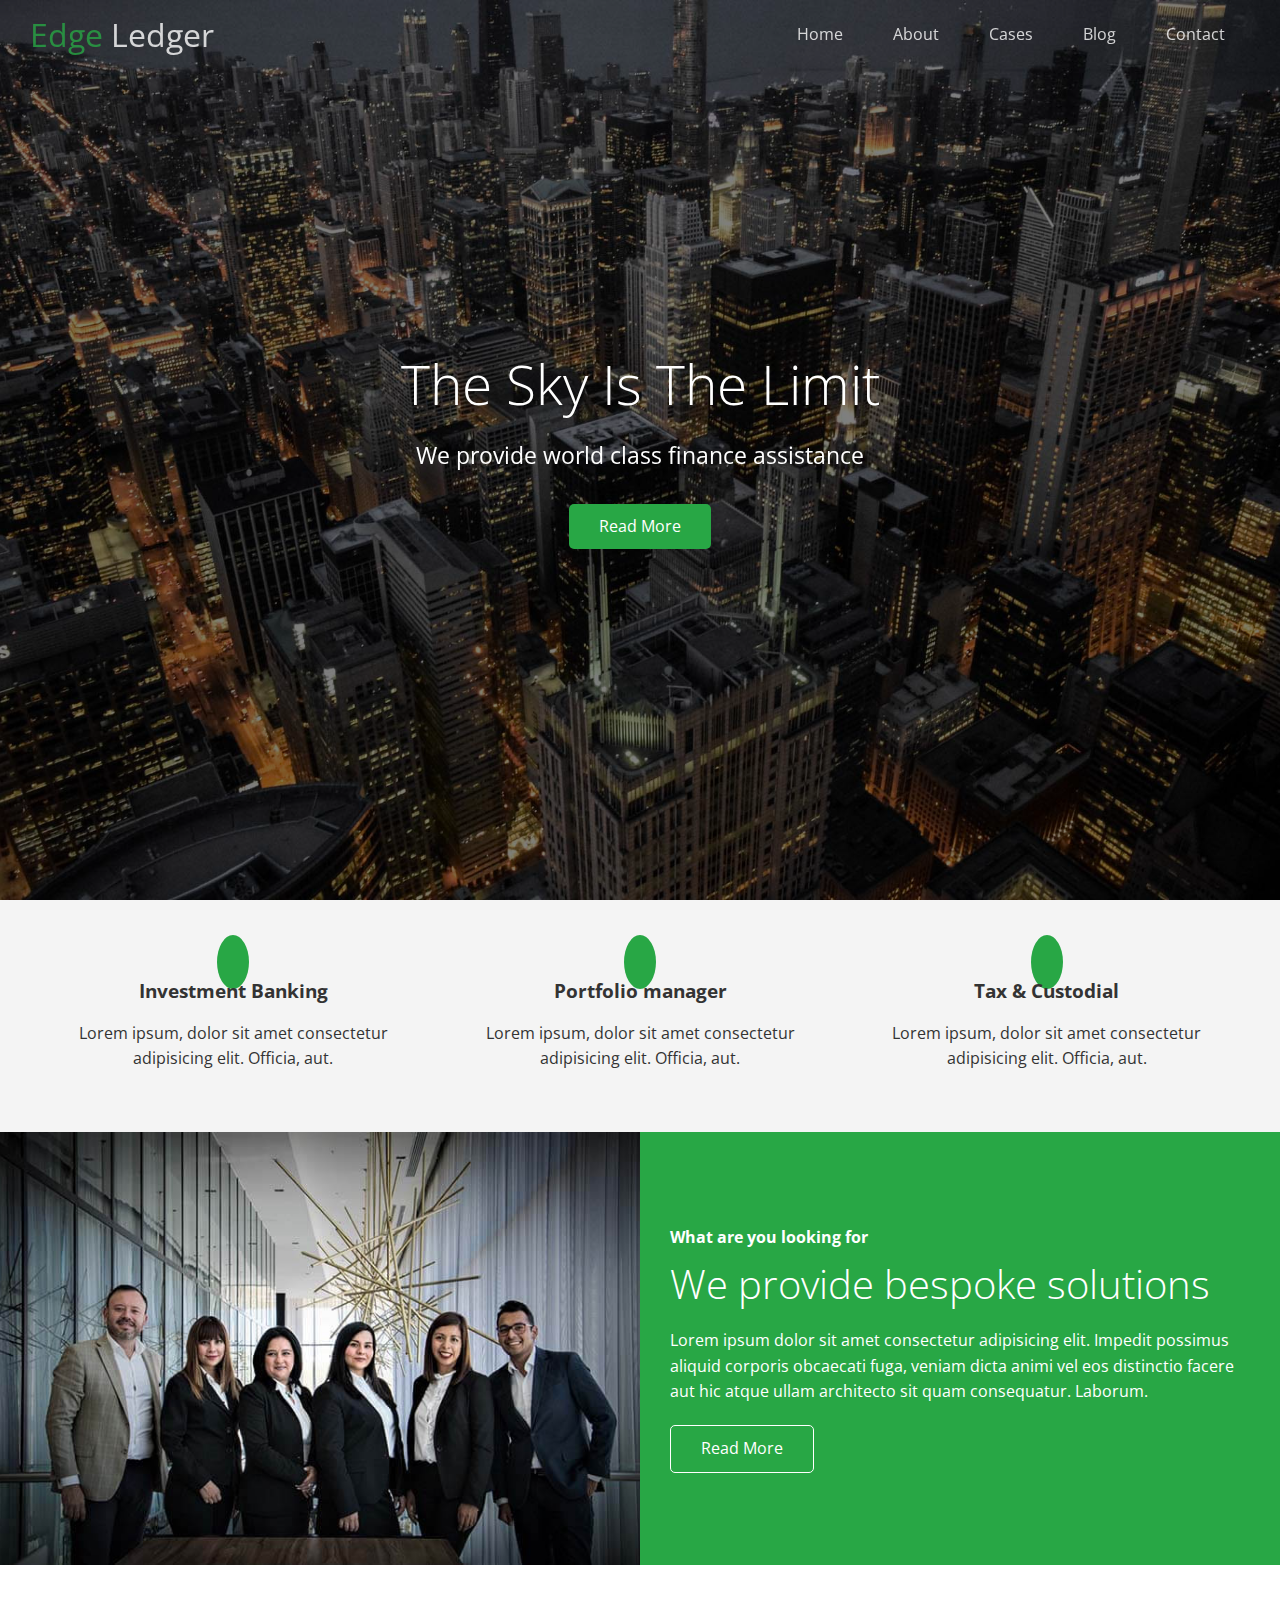
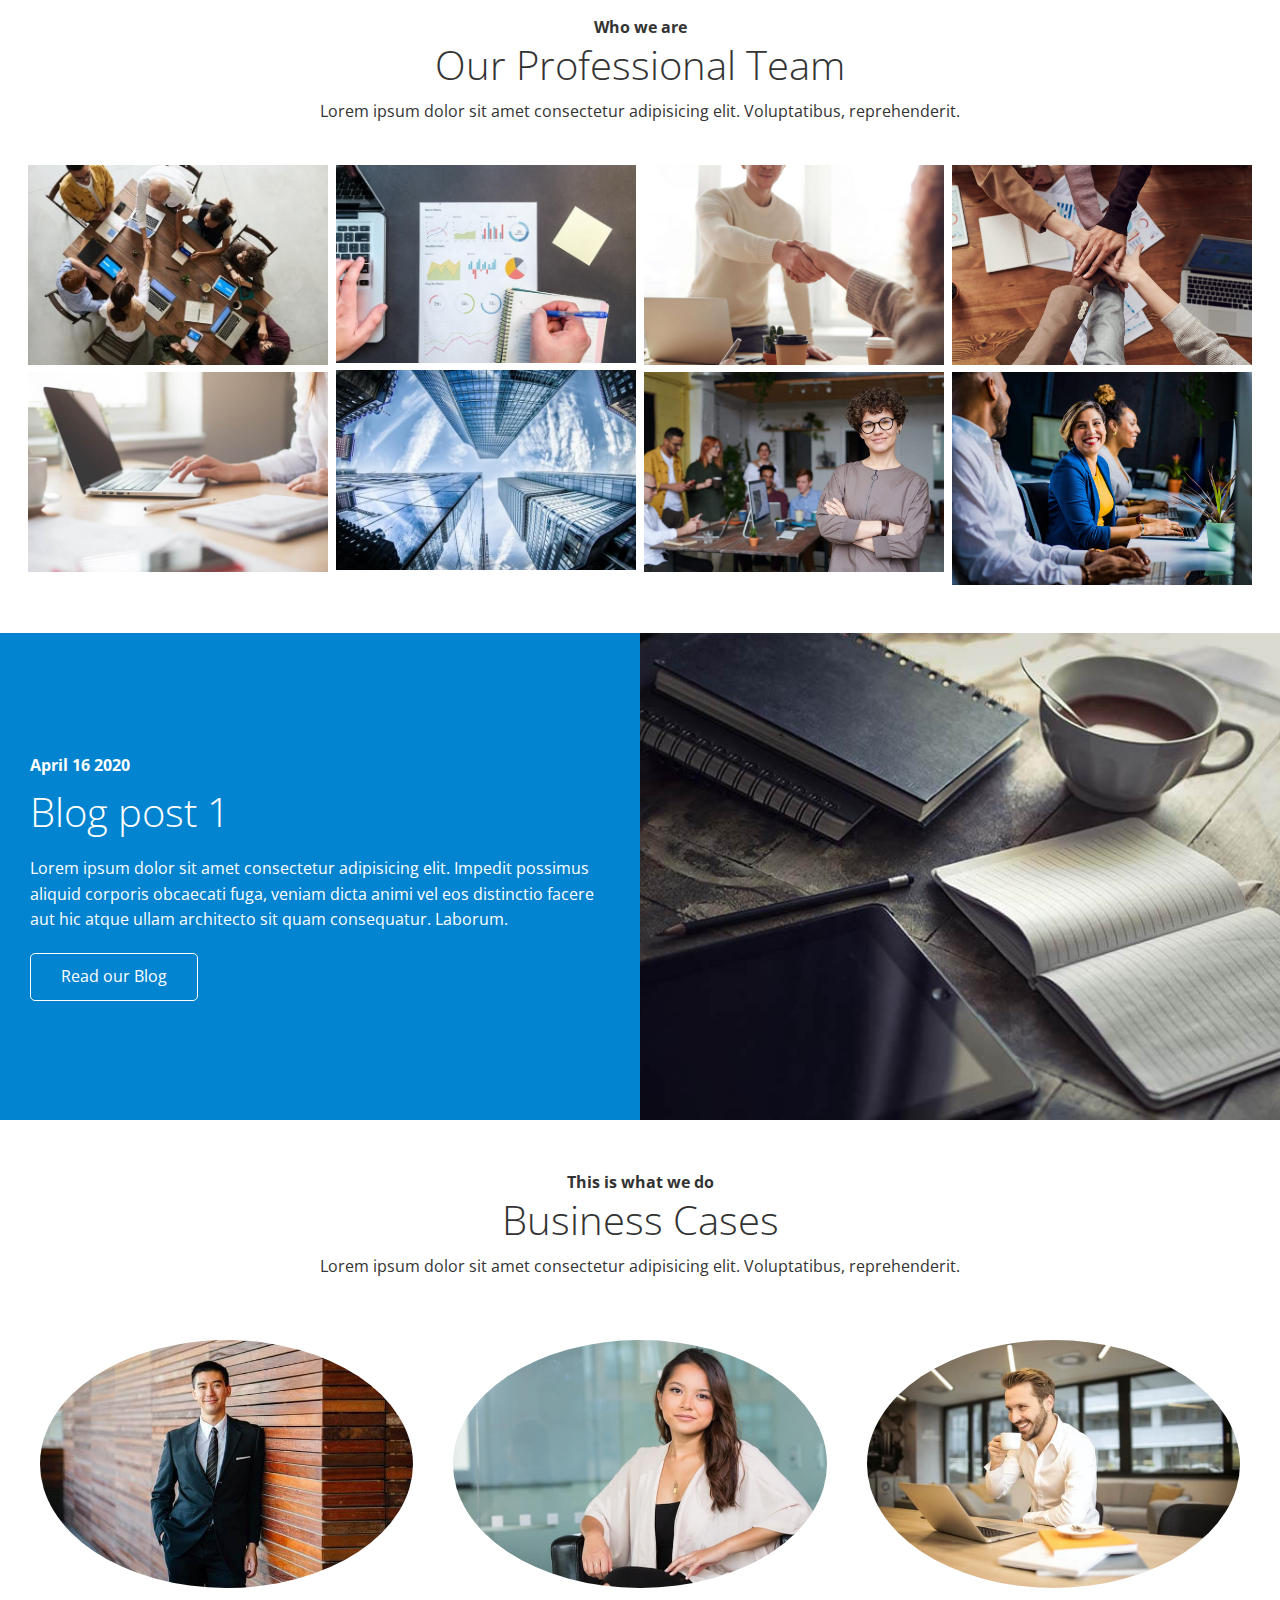
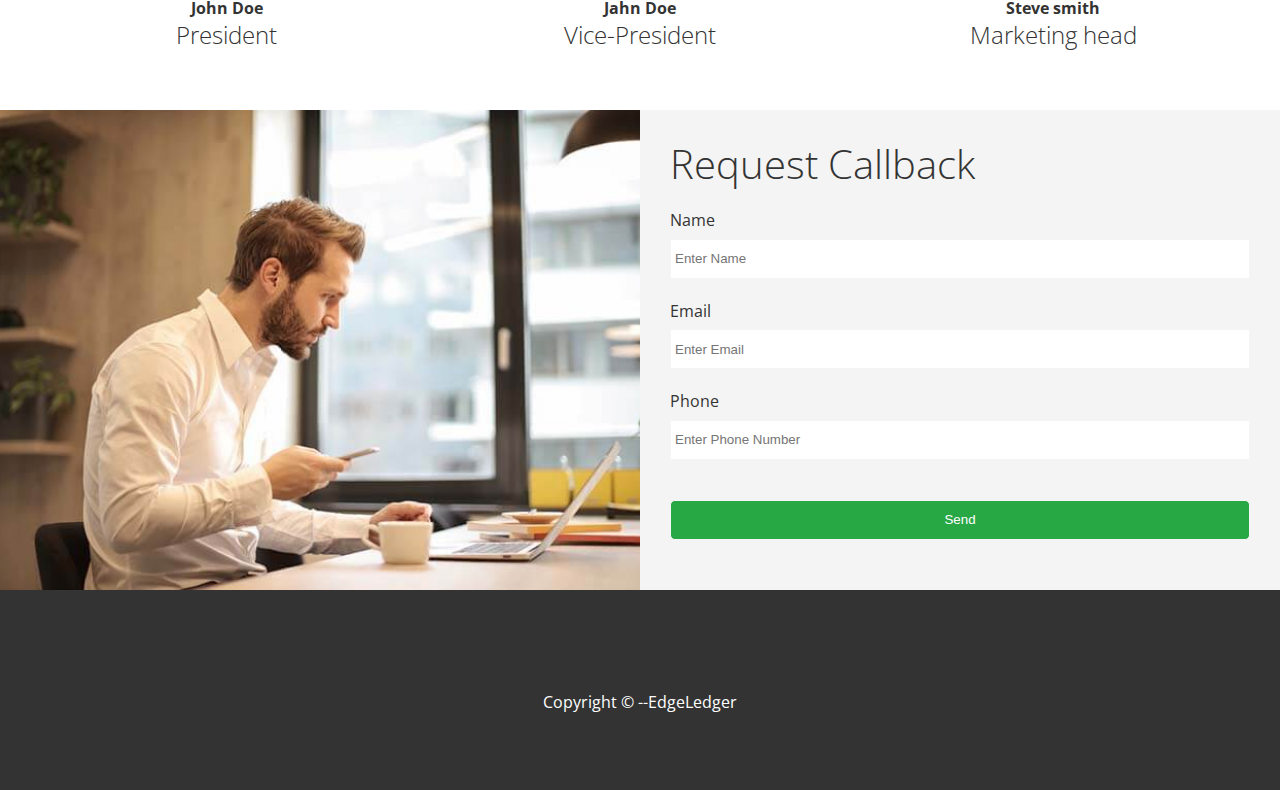
<file: index.html>
<!DOCTYPE html>
<html lang="en">
<head>
    <meta charset="UTF-8">
    <meta http-equiv="X-UA-Compatible" content="IE=edge">
    <meta name="viewport" content="width=device-width, initial-scale=1.0">
    <link rel="stylesheet" href="https://cdnjs.cloudflare.com/ajax/libs/font-awesome/5.15.3/css/all.min.css" integrity="sha512-iBBXm8fW90+nuLcSKlbmrPcLa0OT92xO1BIsZ+ywDWZCvqsWgccV3gFoRBv0z+8dLJgyAHIhR35VZc2oM/gI1w==" crossorigin="anonymous" />
    <link rel="stylesheet" href="css/utility.css">
    <link rel="stylesheet" href="css/style.css">
    <title>Welcome to EdgeLedger website</title>
</head>
<body id="home">

    <header class="hero">
        <div id="navbar" class="navbar top">
            <h1 class="logo">
                <span class="text-primary"><i class="fas fa-book-open"></i> Edge</span>
                Ledger
            </h1>
            <nav>
                <ul>
                    <li><a href="#home">Home</a></li>
                    <li><a href="#about">About</a></li>
                    <li><a href="#cases">Cases</a></li>
                    <li><a href="#blog">Blog</a></li>
                    <li><a href="#contact">Contact</a></li>
                </ul>
            </nav>
        </div>
        <div class="content">
            <h1>The Sky Is The Limit</h1>
            <p>We provide world class finance assistance</p>
            <a href="#abount" class="btn"> <i class="fas fa-chevron-right"></i> Read More </a>
        </div>
    </header>
    <main>
        <section id="about" class="icons bg-light">
            <div class="flex-items">
                <div class="">
                    <i class="fas fa-university fa-2x"></i>
                    <div>
                        <h3>Investment Banking</h3>
                        <p>Lorem ipsum, dolor sit amet consectetur adipisicing elit. Officia, aut.</p>
                    </div>
                </div>
                <div class="">
                    <i class="fas fa-book-reader fa-2x"></i>
                    <div>
                        <h3>Portfolio manager</h3>
                        <p>Lorem ipsum, dolor sit amet consectetur adipisicing elit. Officia, aut.</p>
                    </div>
                </div>
                <div class="">
                    <i class="fas fa-pencil-alt fa-2x"></i>
                    <div>
                        <h3>Tax & Custodial</h3>
                        <p>Lorem ipsum, dolor sit amet consectetur adipisicing elit. Officia, aut.</p>
                    </div>
                </div>
            </div>
        </section>

        <section class="solutions flex-columns">
            <div class="row">
                <div class="column">
                    <div class="column-1">
                        <img src="./image_resources/home/people.jpg" alt="">
                    </div>
                </div>
                <div class="column">
                    <div class="column-2 bg-primary">
                        <h4>What are you looking for</h4>
                        <h2>We provide bespoke solutions</h2>
                        <p>Lorem ipsum dolor sit amet consectetur adipisicing elit. Impedit possimus 
                            aliquid corporis obcaecati fuga, veniam dicta animi vel eos distinctio 
                            facere aut hic atque ullam architecto sit quam consequatur. Laborum.
                        </p>
                        <a href="#" class="btn btn-outline">
                            <i class="fas fa-chevron"></i>
                            Read More
                        </a>
                    </div>
                </div>
            </div>
        </section>

        <section id="cases" class="cases flex-grid section-padding">
            <header class="section-header">
                <h4>Who we are</h4>
                <h2>Our Professional Team</h2>
                <p>Lorem ipsum dolor sit amet consectetur adipisicing elit. 
                    Voluptatibus, reprehenderit.
                </p>
            </header>
            <div class="row">
                <div class="column">
                    <img src= "image_resources/cases/cases1.jpg" alt="">
                    <img src= "image_resources/cases/cases2.jpg" alt="">
                </div>
                <div class="column">
                    <img src= "image_resources/cases/cases3.jpg" alt="">
                    <img src= "image_resources/cases/cases4.jpg" alt="">
                </div>
                <div class="column">
                    <img src= "image_resources/cases/cases5.jpg" alt="">
                    <img src= "image_resources/cases/cases6.jpg" alt="">
                </div>
                <div class="column">
                    <img src= "image_resources/cases/cases7.jpg" alt="">
                    <img src= "image_resources/cases/cases8.jpg" alt="">
                </div>
            </div>
        </section>

        <section id="blogs" class="blogs flex-columns flex-reverse">
            <div class="row">
                <div class="column">
                    <div class="column-1">
                        <img src="./image_resources/home/blog.jpg" alt="">
                    </div>
                </div>
                <div class="column">
                    <div class="column-2 bg-secondary">
                        <h4>April 16 2020</h4>
                        <h2>Blog post 1</h2>
                        <p>Lorem ipsum dolor sit amet consectetur adipisicing elit. Impedit possimus 
                            aliquid corporis obcaecati fuga, veniam dicta animi vel eos distinctio 
                            facere aut hic atque ullam architecto sit quam consequatur. Laborum.
                        </p>
                        <a href="./blog.html" class="btn btn-outline">
                            <i class="fas fa-chevron"></i>
                            Read our Blog
                        </a>
                    </div>
                </div>
            </div>
        </section>
        <section id="team" class="team section-padding">
            <header class="section-header">
                <h4>This is what we do</h4>
                <h2>Business Cases</h2>
                <p>Lorem ipsum dolor sit amet consectetur adipisicing elit. 
                    Voluptatibus, reprehenderit.
                </p>
            </header>
            <div class="flex-items">
                <div>
                    <img src="./image_resources/team/person1.jpg" alt="">
                    <h4>John Doe</h4>
                    <h2>President</h2>
                </div>
                <div>
                    <img src="./image_resources/team/person2.jpg" alt="">
                    <h4>Jahn Doe</h4>
                    <h2>Vice-President</h2>
                </div>
                <div>
                    <img src="./image_resources/team/person3.jpg" alt="">
                    <h4>Steve smith</h4>
                    <h2>Marketing head</h2>
                </div>
            </div>
        </section>

        <section id="contact" class="contact flex-columns" >
            <div class="row">
                <div class="column">
                    <div class="column-1">
                        <img src="./image_resources/home/contact.jpg" alt="">
                    </div>
                </div>
                <div class="column">
                    <div class="column-2 bg-light">
                        <h2>Request Callback</h2>
                        <form action="" class="callback-form">
                            <div class="form-control">
                                <label for="name">Name</label>
                                <input type="text" name="name" id="name" placeholder="Enter Name">
                            </div>
                            <div class="form-control">
                                <label for="email">Email</label>
                                <input type="email" name="email" id="email" placeholder="Enter Email">
                            </div>
                            <div class="form-control">
                                <label for="name">Phone</label>
                                <input type="text" name="phone" id="phone" placeholder="Enter Phone Number">
                            </div>
                            <input type="submit" value="Send" id="submit" class="btn">
                        </form>
                    </div>
                </div>
            </div>
        </section>
    </main>
    <footer class="footer bg-dark">
        <div class="social">
            <a href="#" class="fab fa-facebook fa-2x"></a>
            <a href="#" class="fab fa-instagram fa-2x"></a>
            <a href="#" class="fab fa-twitter fa-2x"></a>
            <a href="#" class="fab fa-linkedin fa-2x"></a>
        </div>
        <p>Copyright &copy; --EdgeLedger</p>
    </footer>
    <script>
        const navbar = document.getElementById('navbar');
        let scrolled = false;
        window.onscroll = function () {
            if(window.pageYOffset > 100) {
                navbar.classList.remove('top');
                if(!scrolled) {
                    navbar.style.transform = 'translateY(-70px)';
                }
                setTimeout(function(){
                    navbar.style.transform = 'translateY(0)';
                },250);
            }
            else {
                navbar.classList.add('top');
            }
        }
    </script>
</body>
</html>
</file>
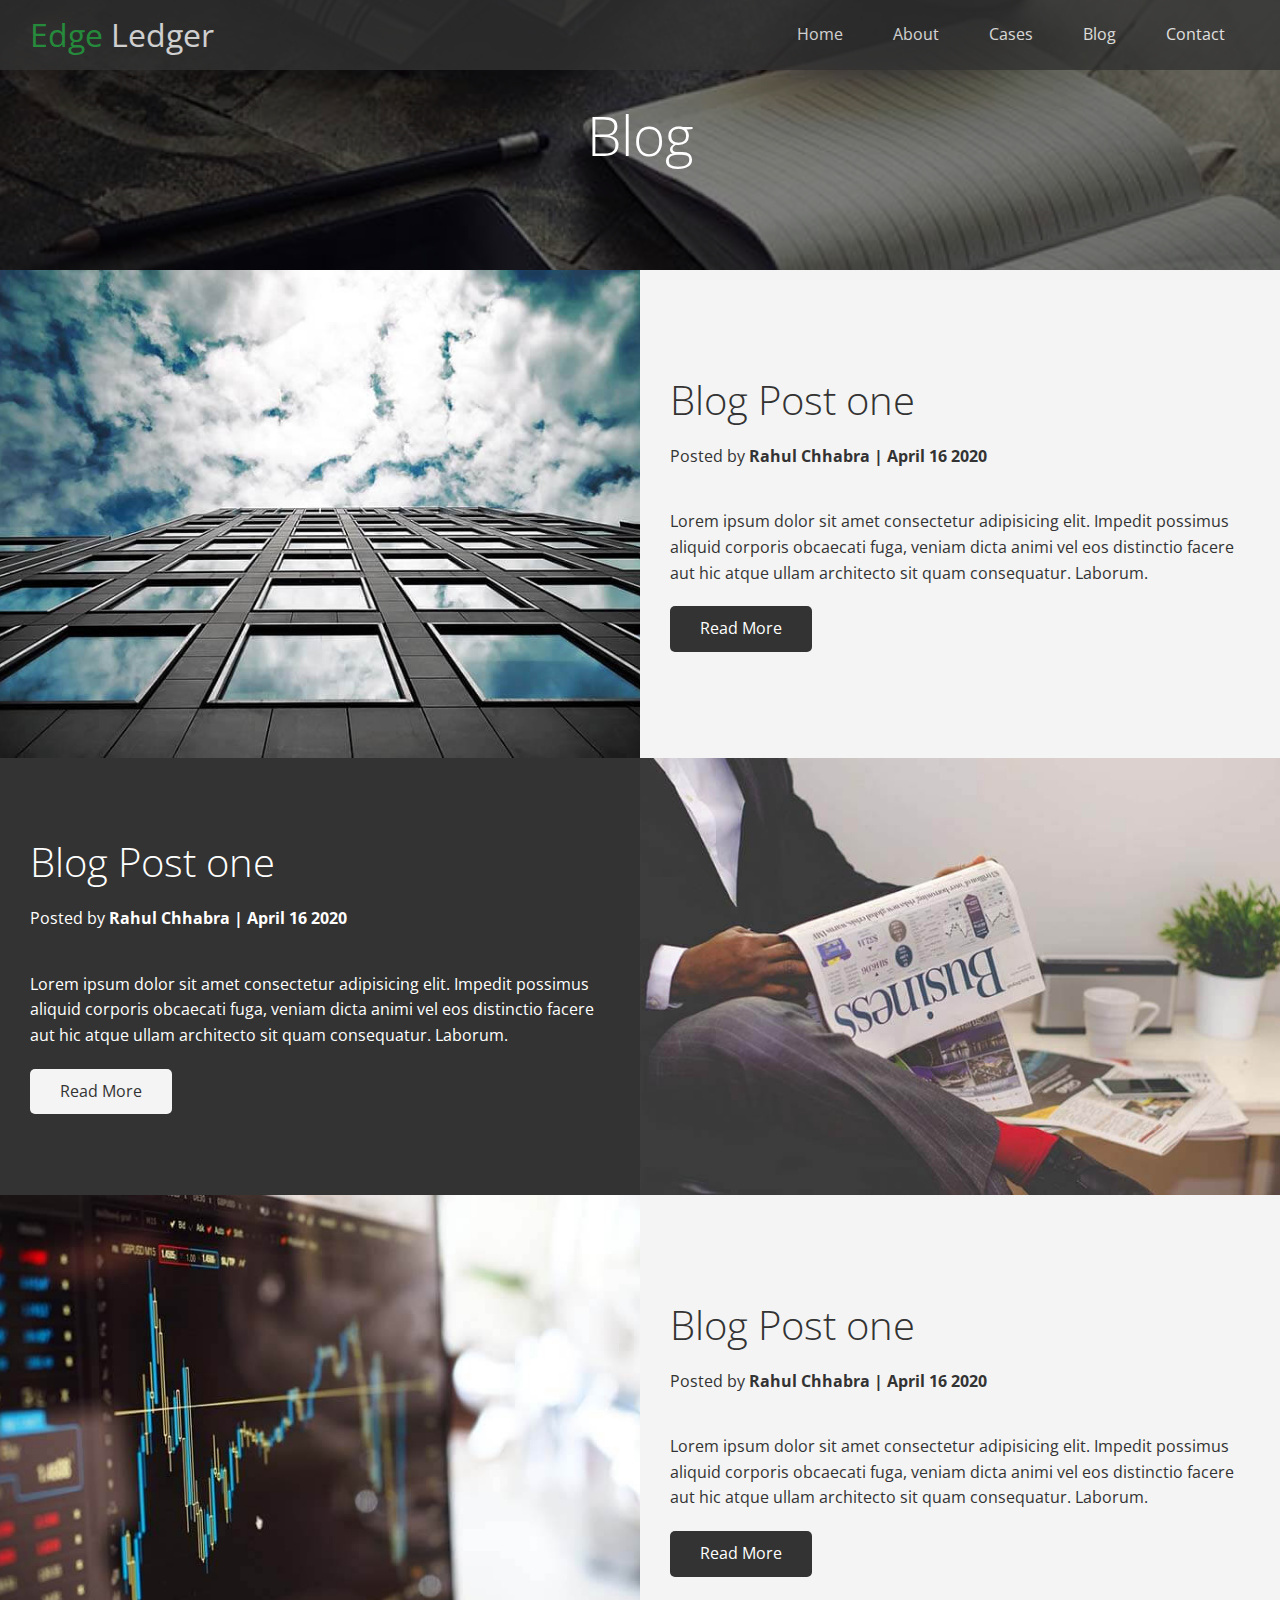
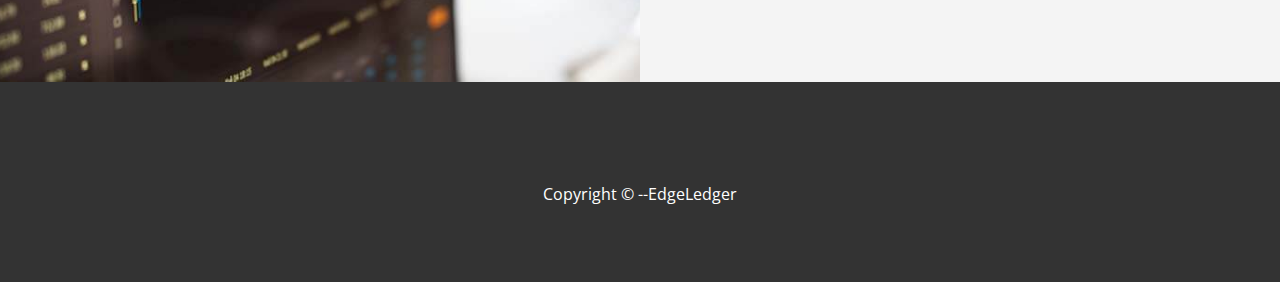
<file: blog.html>
<!DOCTYPE html>
<html lang="en">
<head>
    <meta charset="UTF-8">
    <meta http-equiv="X-UA-Compatible" content="IE=edge">
    <meta name="viewport" content="width=device-width, initial-scale=1.0">
    <link rel="stylesheet" href="https://cdnjs.cloudflare.com/ajax/libs/font-awesome/5.15.3/css/all.min.css" 
    integrity="sha512-iBBXm8fW90+nuLcSKlbmrPcLa0OT92xO1BIsZ+ywDWZCvqsWgccV3gFoRBv0z+8dLJgyAHIhR35VZc2oM/gI1w==" 
    crossorigin="anonymous" />
    <link rel="stylesheet" href="css/utility.css">
    <link rel="stylesheet" href="css/style.css">
    <title>Read Our Blog</title>
</head>
<body id="blog">
    <header class="hero blog">
        <div id="navbar" class="navbar">
            <h1 class="logo">
                <span class="text-primary"><i class="fas fa-book-open"></i> Edge</span>
                Ledger
            </h1>
            <nav>
                <ul>
                    <li><a href="index.html#home">Home</a></li>
                    <li><a href="index.html#about">About</a></li>
                    <li><a href="index.html#cases">Cases</a></li>
                    <li><a href="index.html#blog">Blog</a></li>
                    <li><a href="index.html#contact">Contact</a></li>
                </ul>
            </nav>
        </div>
        <div class="content">
            <h1>Blog</h1>
        </div>
    </header>
    <main>
        <article class="flex-columns">
            <div class="row">
                <div class="column">
                    <div class="column-1">
                        <img src="./image_resources/blog/blog1.jpg" alt="">
                    </div>
                </div>
                <div class="column">
                    <div class="column-2 bg-light">
                        <h2>Blog Post one</h2>
                        <p class="meta"> <i class="fas fa-user"></i> Posted by <strong>
                            Rahul Chhabra | April 16 2020
                        </strong> </p>
                        <p>Lorem ipsum dolor sit amet consectetur adipisicing elit. Impedit possimus 
                            aliquid corporis obcaecati fuga, veniam dicta animi vel eos distinctio 
                            facere aut hic atque ullam architecto sit quam consequatur. Laborum.
                        </p>
                        <a href="post.html" class="btn btn-dark">
                            <i class="fas fa-chevron"></i>
                            Read More
                        </a>
                    </div>
                </div>
            </div>
        </article>
        <article class="flex-columns flex-reverse">
            <div class="row">
                <div class="column">
                    <div class="column-1">
                        <img src="./image_resources/blog/blog2.jpg" alt="">
                    </div>
                </div>
                <div class="column">
                    <div class="column-2 bg-dark">
                        <h2>Blog Post one</h2>
                        <p class="meta"> <i class="fas fa-user"></i> Posted by <strong>
                            Rahul Chhabra | April 16 2020
                        </strong> </p>
                        <p>Lorem ipsum dolor sit amet consectetur adipisicing elit. Impedit possimus 
                            aliquid corporis obcaecati fuga, veniam dicta animi vel eos distinctio 
                            facere aut hic atque ullam architecto sit quam consequatur. Laborum.
                        </p>
                        <a href="post.html" class="btn btn-light">
                            <i class="fas fa-chevron"></i>
                            Read More
                        </a>
                    </div>
                </div>
            </div>
        </article>
        <article class="flex-columns">
            <div class="row">
                <div class="column">
                    <div class="column-1">
                        <img src="./image_resources/blog/blog3.jpg" alt="">
                    </div>
                </div>
                <div class="column">
                    <div class="column-2 bg-light">
                        <h2>Blog Post one</h2>
                        <p class="meta"> <i class="fas fa-user"></i> Posted by <strong>
                            Rahul Chhabra | April 16 2020
                        </strong> </p>
                        <p>Lorem ipsum dolor sit amet consectetur adipisicing elit. Impedit possimus 
                            aliquid corporis obcaecati fuga, veniam dicta animi vel eos distinctio 
                            facere aut hic atque ullam architecto sit quam consequatur. Laborum.
                        </p>
                        <a href="post.html" class="btn btn-dark">
                            <i class="fas fa-chevron"></i>
                            Read More
                        </a>
                    </div>
                </div>
            </div>
        </article>
    </main>
    <footer class="footer bg-dark">
        <div class="social">
            <a href="#" class="fab fa-facebook fa-2x"></a>
            <a href="#" class="fab fa-instagram fa-2x"></a>
            <a href="#" class="fab fa-twitter fa-2x"></a>
            <a href="#" class="fab fa-linkedin fa-2x"></a>
        </div>
        <p>Copyright &copy; --EdgeLedger</p>
    </footer>
</body>
</html>
</file>
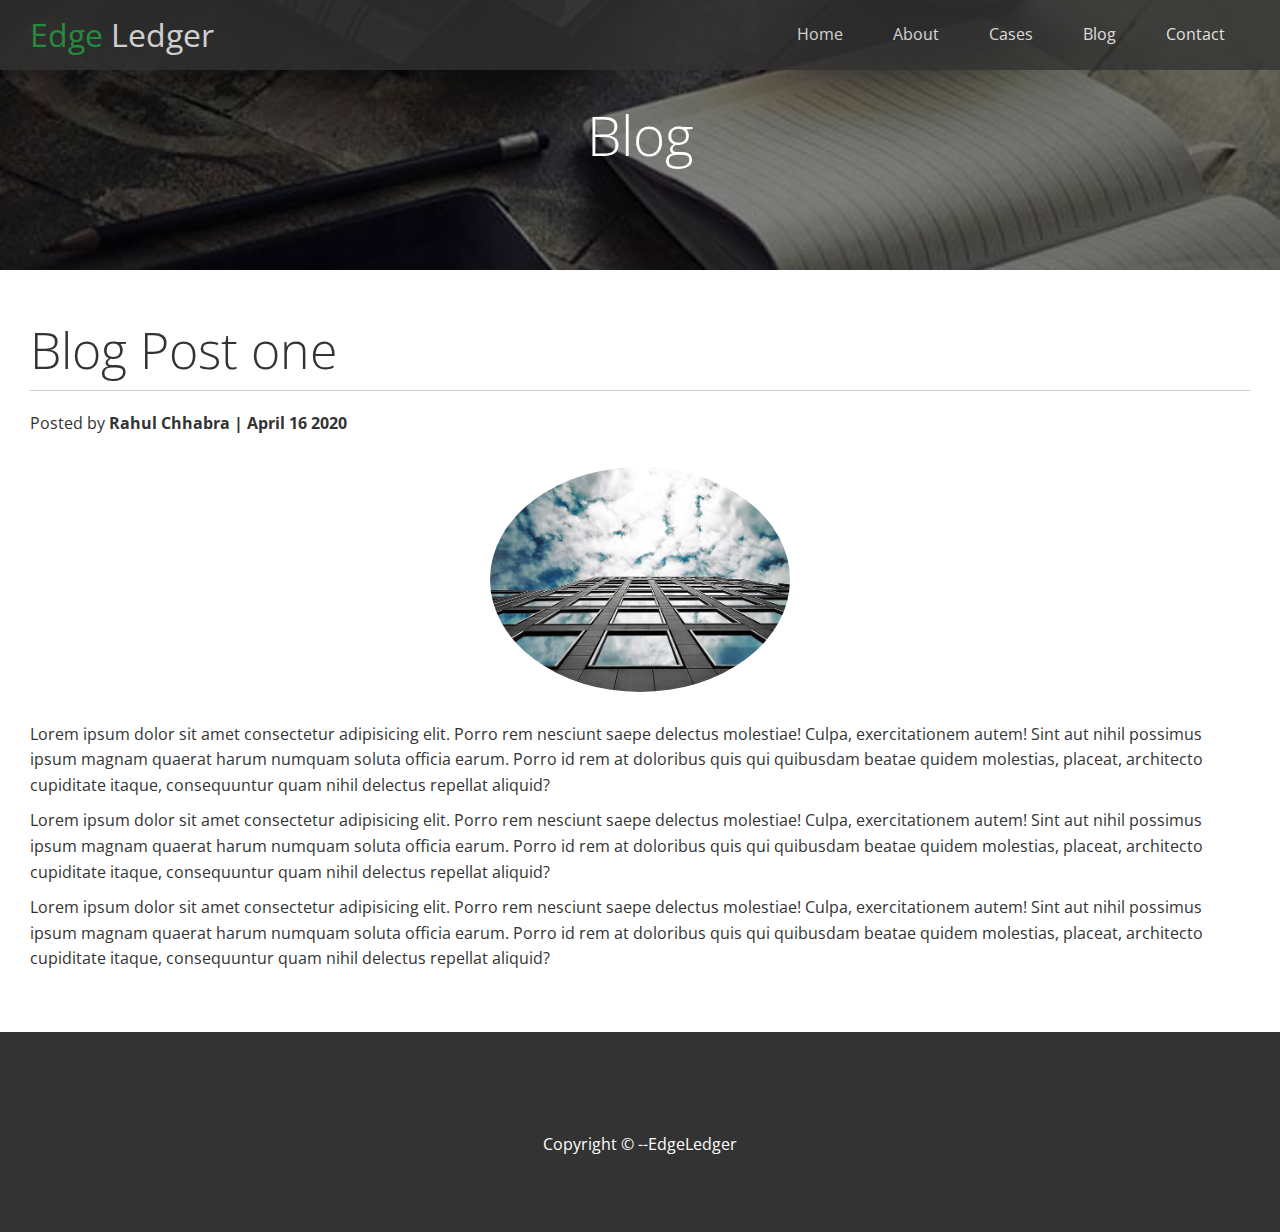
<file: post.html>
<!DOCTYPE html>
<html lang="en">
<head>
    <meta charset="UTF-8">
    <meta http-equiv="X-UA-Compatible" content="IE=edge">
    <meta name="viewport" content="width=device-width, initial-scale=1.0">
    <link rel="stylesheet" href="https://cdnjs.cloudflare.com/ajax/libs/font-awesome/5.15.3/css/all.min.css" 
    integrity="sha512-iBBXm8fW90+nuLcSKlbmrPcLa0OT92xO1BIsZ+ywDWZCvqsWgccV3gFoRBv0z+8dLJgyAHIhR35VZc2oM/gI1w==" 
    crossorigin="anonymous" />
    <link rel="stylesheet" href="css/utility.css">
    <link rel="stylesheet" href="css/style.css">
    <title>Blog Post</title>
</head>
<body id="blog">
    <header class="hero blog">
        <div id="navbar" class="navbar">
            <h1 class="logo">
                <span class="text-primary"><i class="fas fa-book-open"></i> Edge</span>
                Ledger
            </h1>
            <nav>
                <ul>
                    <li><a href="index.html#home">Home</a></li>
                    <li><a href="index.html#about">About</a></li>
                    <li><a href="index.html#cases">Cases</a></li>
                    <li><a href="index.html#blog">Blog</a></li>
                    <li><a href="index.html#contact">Contact</a></li>
                </ul>
            </nav>
        </div>
        <div class="content">
            <h1>Blog</h1>
        </div>
    </header>
    <main>
        <section class="post">
            <h2>Blog Post one</h2>
            <p class="meta"> <i class="fas fa-user"></i> Posted by <strong>
                Rahul Chhabra | April 16 2020
            </strong> </p>
            <img src="./image_resources/blog/blog1.jpg" alt="">
            <p>Lorem ipsum dolor sit amet consectetur adipisicing elit. 
                Porro rem nesciunt saepe delectus molestiae! Culpa, exercitationem
                 autem! Sint aut nihil possimus ipsum magnam quaerat harum numquam 
                 soluta officia earum. Porro id rem at doloribus quis qui quibusdam 
                 beatae quidem molestias, placeat, architecto cupiditate itaque, 
                 consequuntur quam nihil delectus repellat aliquid?
            </p>
            <p>Lorem ipsum dolor sit amet consectetur adipisicing elit. 
                Porro rem nesciunt saepe delectus molestiae! Culpa, exercitationem
                 autem! Sint aut nihil possimus ipsum magnam quaerat harum numquam 
                 soluta officia earum. Porro id rem at doloribus quis qui quibusdam 
                 beatae quidem molestias, placeat, architecto cupiditate itaque, 
                 consequuntur quam nihil delectus repellat aliquid?
            </p>
            <p>Lorem ipsum dolor sit amet consectetur adipisicing elit. 
                Porro rem nesciunt saepe delectus molestiae! Culpa, exercitationem
                 autem! Sint aut nihil possimus ipsum magnam quaerat harum numquam 
                 soluta officia earum. Porro id rem at doloribus quis qui quibusdam 
                 beatae quidem molestias, placeat, architecto cupiditate itaque, 
                 consequuntur quam nihil delectus repellat aliquid?
            </p>
        </section>
    </main>
    <footer class="footer bg-dark">
        <div class="social">
            <a href="#" class="fab fa-facebook fa-2x"></a>
            <a href="#" class="fab fa-instagram fa-2x"></a>
            <a href="#" class="fab fa-twitter fa-2x"></a>
            <a href="#" class="fab fa-linkedin fa-2x"></a>
        </div>
        <p>Copyright &copy; --EdgeLedger</p>
    </footer>
</body>
</html>
</file>
<file: css/utility.css>
/* Text primary */
.text-primary {
    color:#28a745;
}
.flex-items{
    display: flex;
    text-align: center;
    justify-content: space-between;
    align-items: center;
    height: 100%;
}
.flex-items > div{
    padding:20px;
}

.text-secondary{
    color: #0284d0;
}
.btn{
    cursor: pointer;
    display: inline-block;
    padding:10px 30px;
    color:#fff;
    background: #28a745;
    border-radius: 5px;
    text-align:center;
}
.btn:hover{
    opacity:0.9;
}
.btn-primary,
.bg-primary{
    background: #28a745;
    color:#fff;

}
.btn-secondary,
.bg-secondary{
    background: #0284d0;
    color:#fff; 
}
.btn-dark,
.bg-dark{
    background: #333;
    color:#fff;  
}
.btn-light,
.bg-light{
    background: #f4f4f4;
    color:#333;   
}
.btn-outline {
    background: transparent;
    border:1px solid #fff;
}
.hero::before{
    content: '';
    position:absolute;
    top:0;
    left:0;
    width:100%;
    height: 100%;
    background: rgba(0,0,0,0.5);
}
.hero *{
    z-index:10;
}

.flex-columns .row {
    display: flex;
    flex-flow: row wrap;
    width:100%;
}
.flex-columns .row .column , .flex-grid { 
    flex:1;
    display:flex;
    flex-direction: column;
    
}
.flex-columns .row .column .column-1,
.flex-columns .row .column .column-2{
    height: 100%;
}
.flex-columns img{
    height: 100%;
    width:100%;
    object-fit: cover;
}
.flex-columns .column-2 {
    display: flex;
    flex-direction: column;
    align-items: flex-start;
    justify-content: center;
    padding:30px;
}
.flex-columns h2{
    font-size: 40px;
    font-weight: 100;
}
.flex-columns h4 {
    margin-bottom: 10px;
}
.flex-columns p{
    margin:20px 0px;
}
.section-header {
    padding:30px;
    display: flex;
    flex-direction: column;
    align-items: center;
    justify-items: center;
    text-align: center;
}
.section-header h2{
    font-size: 40px;
}
.section-padding{
    padding:20px 20px 40px;
}
.flex-grid .row {
    display: flex;
    flex-flow: row wrap;
    padding: 0px 4px;
}

.flex-grid .column{
    flex:25%;
    max-width:25%;
    padding:0px 4px;
}
.flex-reverse .row {
    flex-direction: row-reverse;
}
.team .flex-items > div img {
    border-radius:50%;
}
.callback-form {
    width: 100%;
    padding:20px 0px;
}
.callback-form .form-control {
    margin-bottom: 20px;
}
.callback-form label {
    display: block;
    margin-bottom:5px;
}
.callback-form input {
    width:100%;
    padding:4px;
    height: 40px;
    border:#f5f5f5 1px solid;
}
.callback-form input:focus {
    border-radius: 10px;
    outline: #28a745 2px solid;
   
}
.callback-form .btn {
    padding:10px;
    margin-top: 20px;
}
</file>
<file: css/style.css>
@import url('https://fonts.googleapis.com/css2?family=Open+Sans:wght@300;400&display=swap');

/* CSS RESET */
*{
    margin:0px;
    padding:0px;
    box-sizing: border-box;
}

body{
    font-family: 'Open Sans', sans-serif;
    background-color: #fff;
    color:#333;
    line-height: 1.6;
}

ul{
    list-style: none;
}

a{
    text-decoration: none;
    color: #333;
}

h1,h2{
    font-weight: 300;
    line-height: 1.2;
}

p {
    margin:10px 0px;
}

img{
    width: 100%;
}

.navbar{
    display: flex;
    flex-direction: row; 
    align-items: center; 
    justify-content: space-between; 
    background-color: #333;
    color:#fff;
    opacity: 0.8;
    width:100%;
    height: 70px;
    position:fixed;
    top:0;
    padding: 0px 30px;
    transition: 0.5s;
}
.navbar .logo{
    font-weight: 400;
}
.navbar a{
    color: #fff;
    padding:10px 20px;
    margin: 0px 5px;
}
.navbar a:hover{ 
    border-bottom: #28a745 2px solid;
}
.navbar ul{
    display: flex;
}

.hero{
    background: url('../image_resources/home/showcase.jpg') no-repeat center center/cover;
    height: 100vh;
    color:#fff;
    position: relative;
}
.hero .content{
    display: flex;
    flex-direction: column;
    align-items: center;
    justify-content: center;
    height: inherit;
    width:100%;
    padding:0px 20px;
}
.hero .content h1{
    font-size: 55px;
}
.hero .content p{
    font-size: 23px;
    max-width: 600px;
    margin:20px 0px 30px;
}

.icons{
    padding:30px;
}

.icons h3{
    font-weight:bold;
    margin-bottom: 15px;
}
.icons i{
    background: #28a745;
    color:#fff;
    padding:16px;
    border-radius: 50%;
    margin-bottom: 15px;
}
.cases img:hover {
    opacity:0.7;
}
.footer {
    display: flex;
    height:200px;
    flex-direction: column;
    text-align: center;
    align-items: center;
    justify-content: center;
}
.footer a{
    color:#fff;
    padding:20px;
}
.footer a:hover{
    color:#28a745;
}

@media(max-width:768px) {
    .navbar {
        flex-direction: column;
        height:120px;
        padding:20px;
    }
    .navbar a {
        padding: 10px 10px;
        margin : 0px 3px
    }
    .flex-items {
        flex-direction: column;
    }
    .flex-columns .row .column ,
    .flex-grid .column{
       flex:100%;
       max-width:100%
    }
}
.navbar.top{
    background: transparent;
}
.post {
    padding:50px 30px;
}
.post .meta {
    margin-bottom: 30px;
}
.post img {
    width:300px;
    border-radius: 50%;
    display: block;
    margin: 10px auto 30px;
}
.post h2 {
    font-size: 50px;
    margin-bottom: 20px;
    padding-bottom: 10px;
    border-bottom: #ccc solid 1px;
}
.hero.blog {
    background: url('../image_resources/home/blog.jpg') no-repeat center center/cover;
    height : 30vh;
}
</file>
